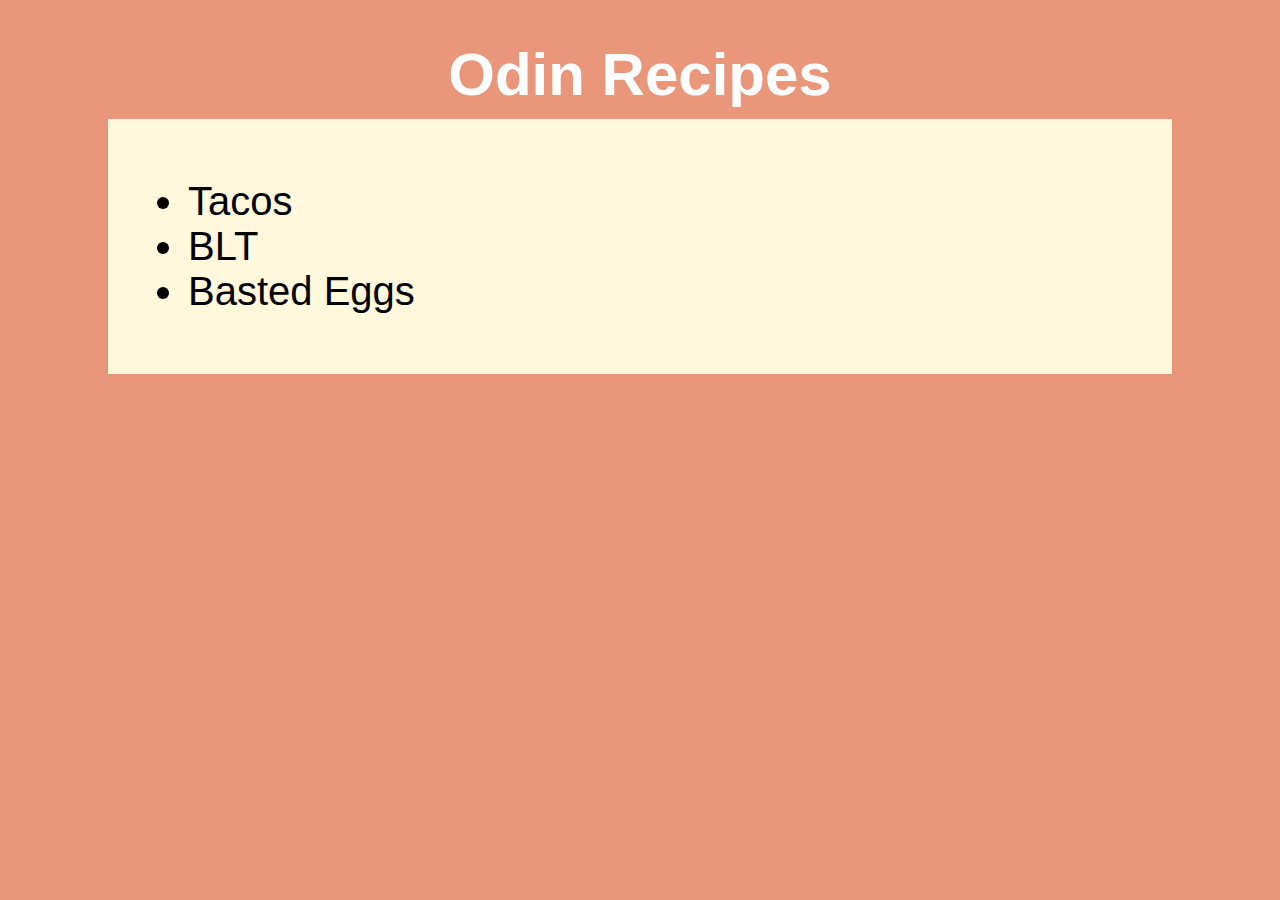
<file: index.html>
<!DOCTYPE html>
<html lang="en">
    <head>
        <meta charset="UTF-8">
        <title>Recipes</title>
        <link rel="stylesheet" href="styles.css">
    </head>
    <body>
        <h1>Odin Recipes</h1>
        <div class="container">
            <ul class="list">
                <li><a href="recipes/tacos.html">Tacos</a> </li>
                <li><a href="recipes/blt.html">BLT</a></li>
                <li><a href="recipes/bastedeggs.html">Basted Eggs</a></li>
            </ul>
        </div>
    </body>
</html>
</file>
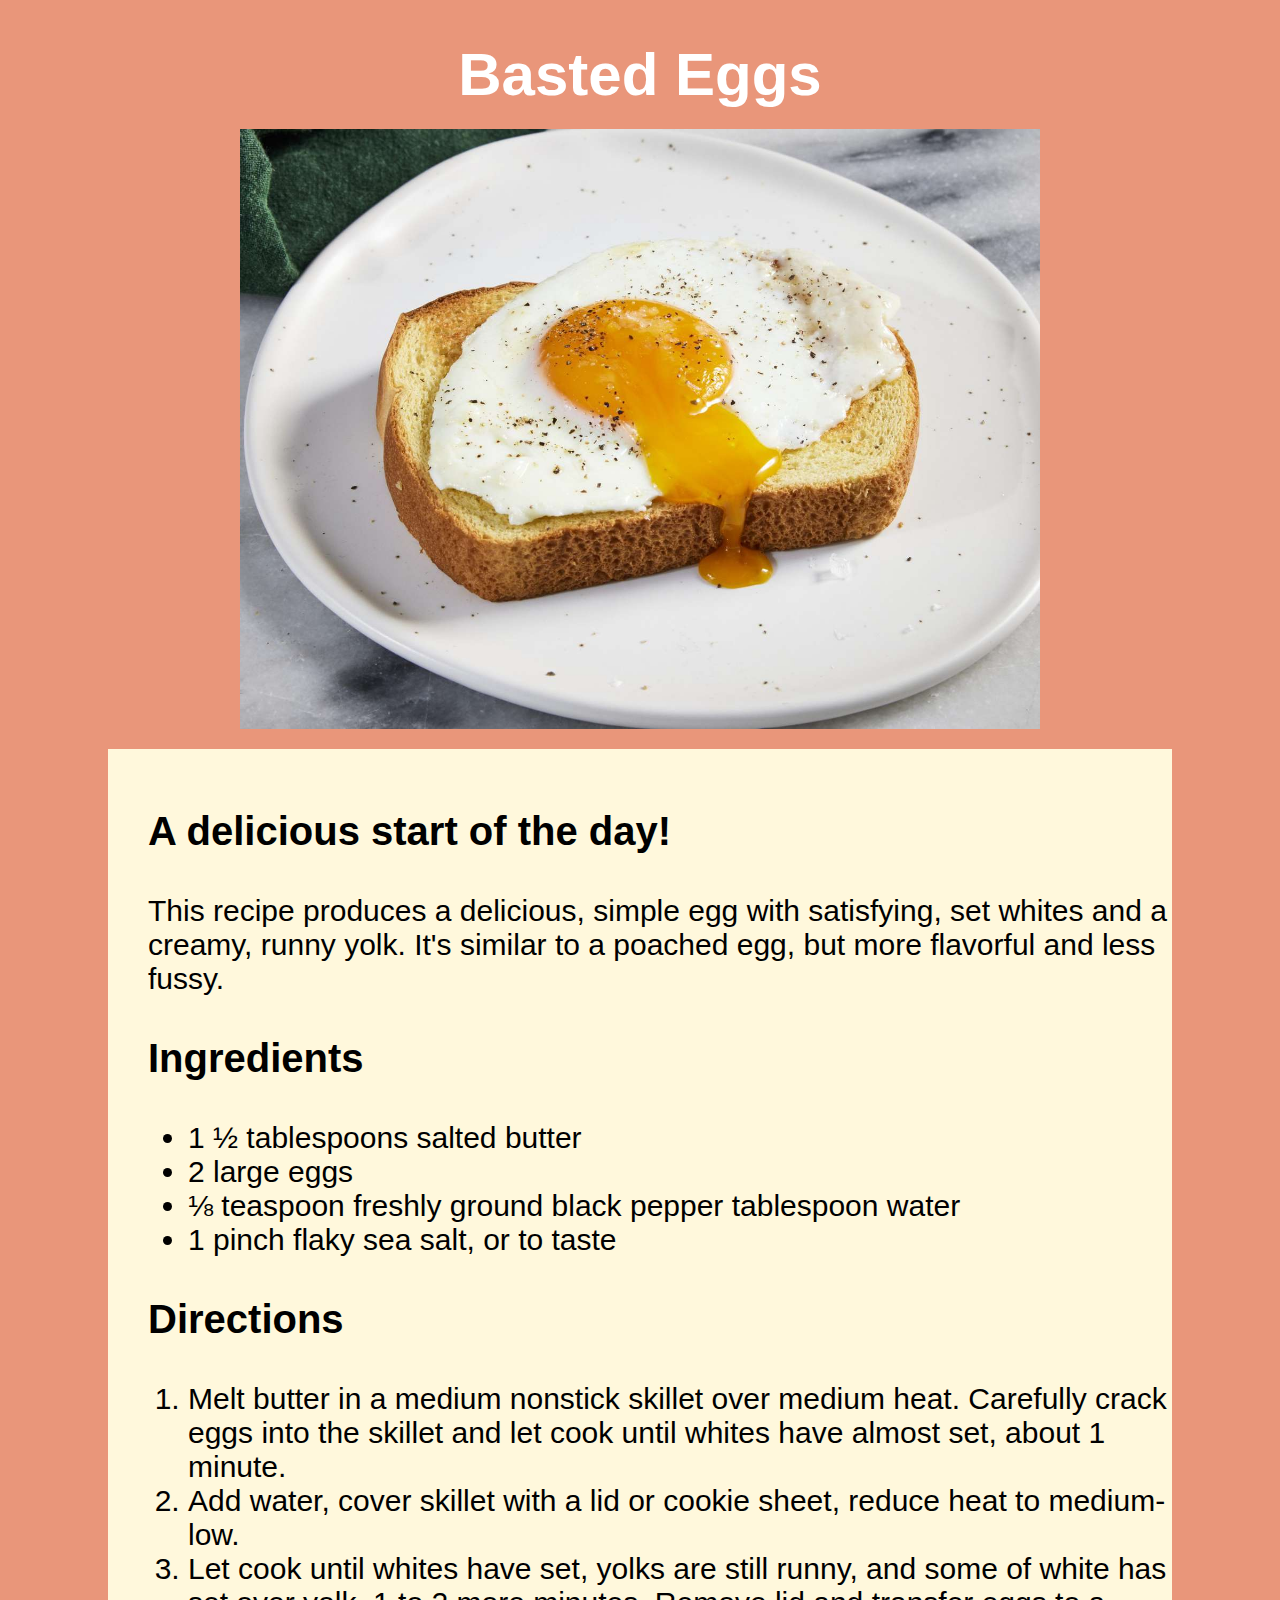
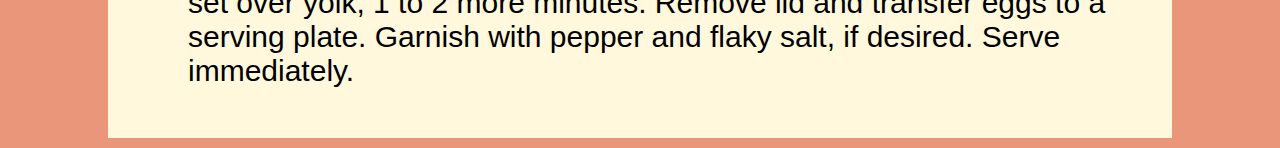
<file: recipes/bastedeggs.html>
<!DOCTYPE html>
<html lang="en">
<head>
    <meta charset="UTF-8">
    <meta http-equiv="X-UA-Compatible" content="IE=edge">
    <meta name="viewport" content="width=device-width, initial-scale=1.0">
    <title>Basted Eggs</title>
    <link rel="stylesheet" href="../styles.css">
</head>
<body>
    <a href="../index.html"> <h1>Basted Eggs</h1> </a>
    <img src="bastedeggs.jpg" width="800px">
    <div>
    <h3>A delicious start of the day!</h3>
    <p>This recipe produces a delicious, simple egg with satisfying, set whites and a creamy, runny yolk. It's similar to a poached egg, but more flavorful and less fussy.</p>
    <h3>Ingredients</h3>
    <ul>
        <li>1 ½ tablespoons salted butter</li>
        <li>2 large eggs</li>
        <li>⅛ teaspoon freshly ground black pepper tablespoon water</li>
        <li>1 pinch flaky sea salt, or to taste</li>
    </ul>
    <h3>Directions</h3>
    <ol>
        <li>Melt butter in a medium nonstick skillet over medium heat. Carefully crack eggs into the skillet and let cook until whites have almost set, about 1 minute.</li>
        <li>Add water, cover skillet with a lid or cookie sheet, reduce heat to medium-low.</li>
        <li>Let cook until whites have set, yolks are still runny, and some of white has set over yolk, 1 to 2 more minutes. Remove lid and transfer eggs to a serving plate. Garnish with pepper and flaky salt, if desired. Serve immediately.</li>
    </ol>
    </div>
</body>
</html>
</file>
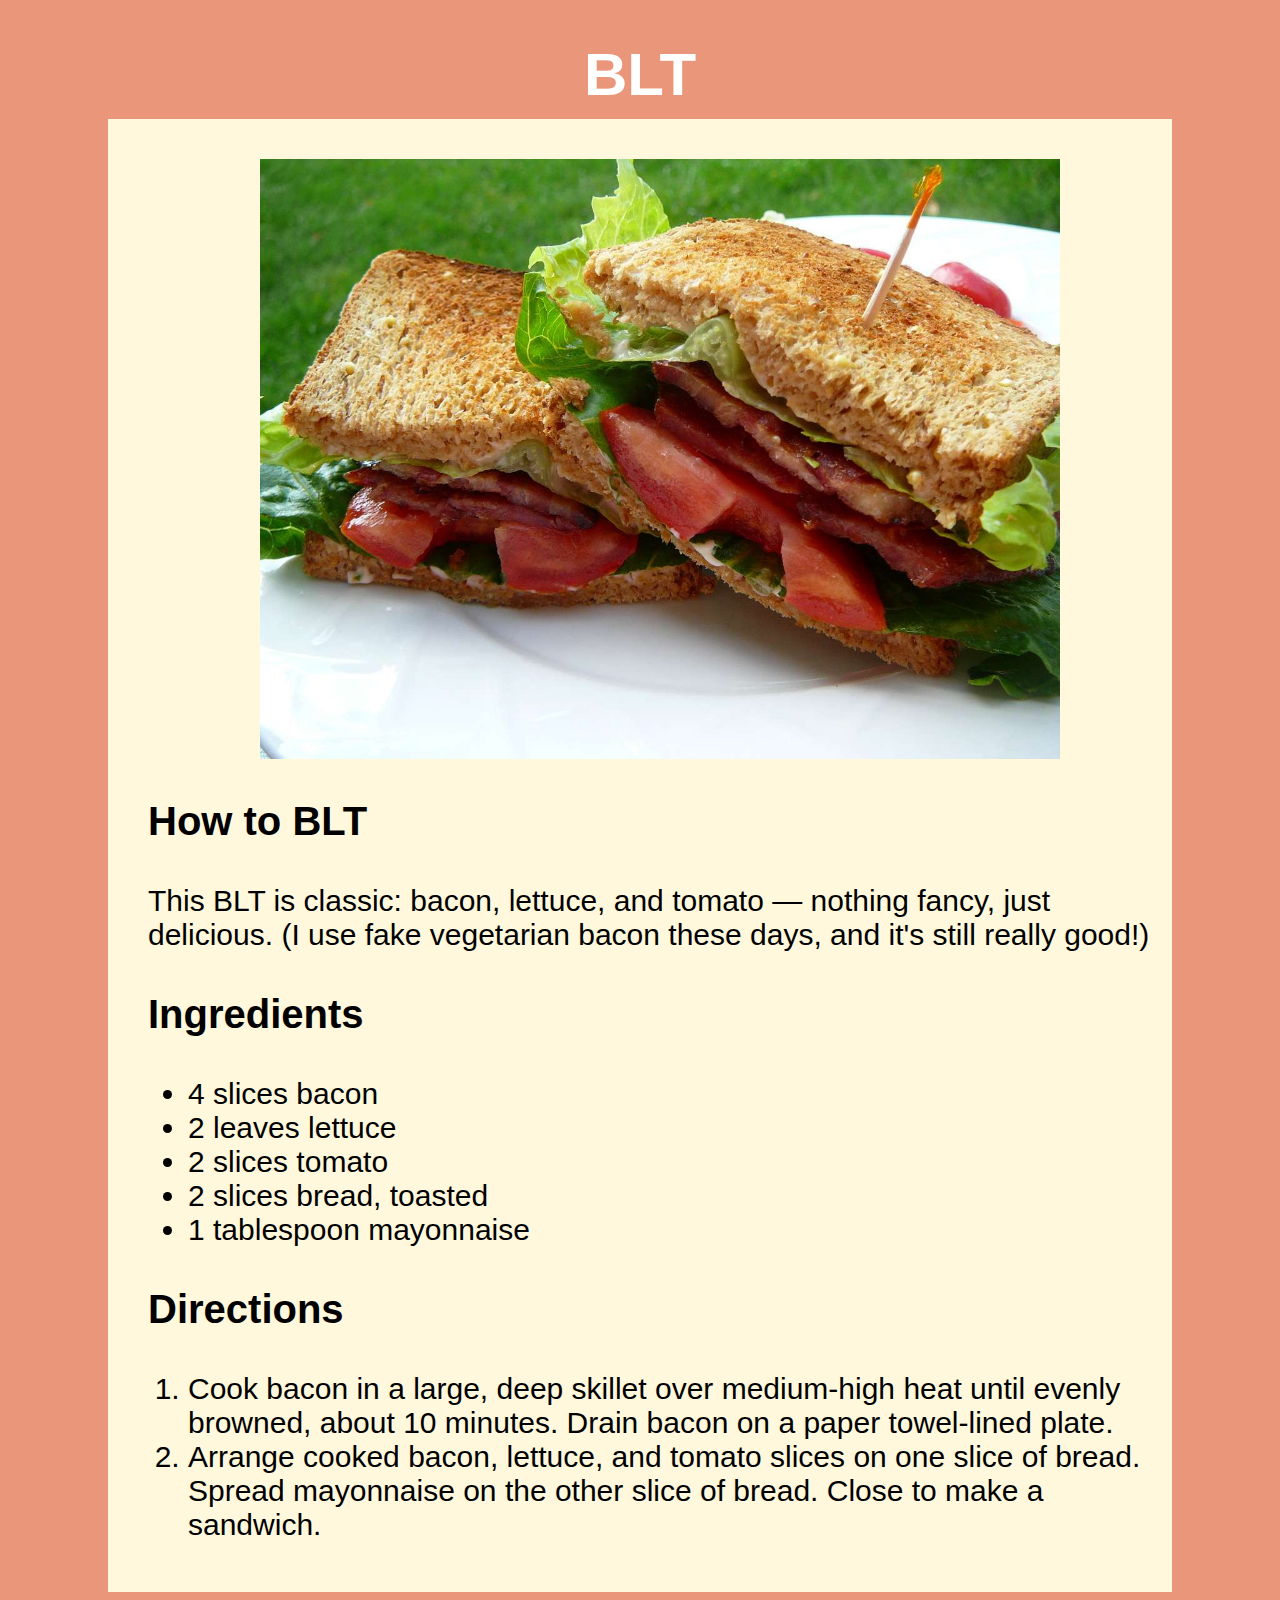
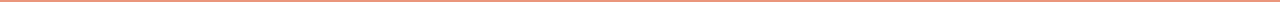
<file: recipes/blt.html>
<!DOCTYPE html>
<html lang="en">
<head>
    <meta charset="UTF-8">
    <meta http-equiv="X-UA-Compatible" content="IE=edge">
    <meta name="viewport" content="width=device-width, initial-scale=1.0">
    <title>BLT</title>
    <link rel="stylesheet" href="../styles.css">
</head>
<body>
    <a href="../index.html"> <h1>BLT</h1> </a>
    <div>
    <img src="blt.jpg" width="800px">
    <h3>How to BLT</h3>
    <p>This BLT is classic: bacon, lettuce, and tomato — nothing fancy, just delicious. (I use fake vegetarian bacon these days, and it's still really good!)</p>
    <h3>Ingredients</h3>
    <ul>
        <li>4 slices bacon</li>
        <li>2 leaves lettuce</li>
        <li>2 slices tomato</li>
        <li>2 slices bread, toasted</li>
        <li>1 tablespoon mayonnaise</li>
    </ul>
    <h3>Directions</h3>
    <ol>
        <li>Cook bacon in a large, deep skillet over medium-high heat until evenly browned, about 10 minutes. Drain bacon on a paper towel-lined plate.</li>
        <li>Arrange cooked bacon, lettuce, and tomato slices on one slice of bread. Spread mayonnaise on the other slice of bread. Close to make a sandwich.</li>
    </ol>
    </div>
</body>
</html>
</file>
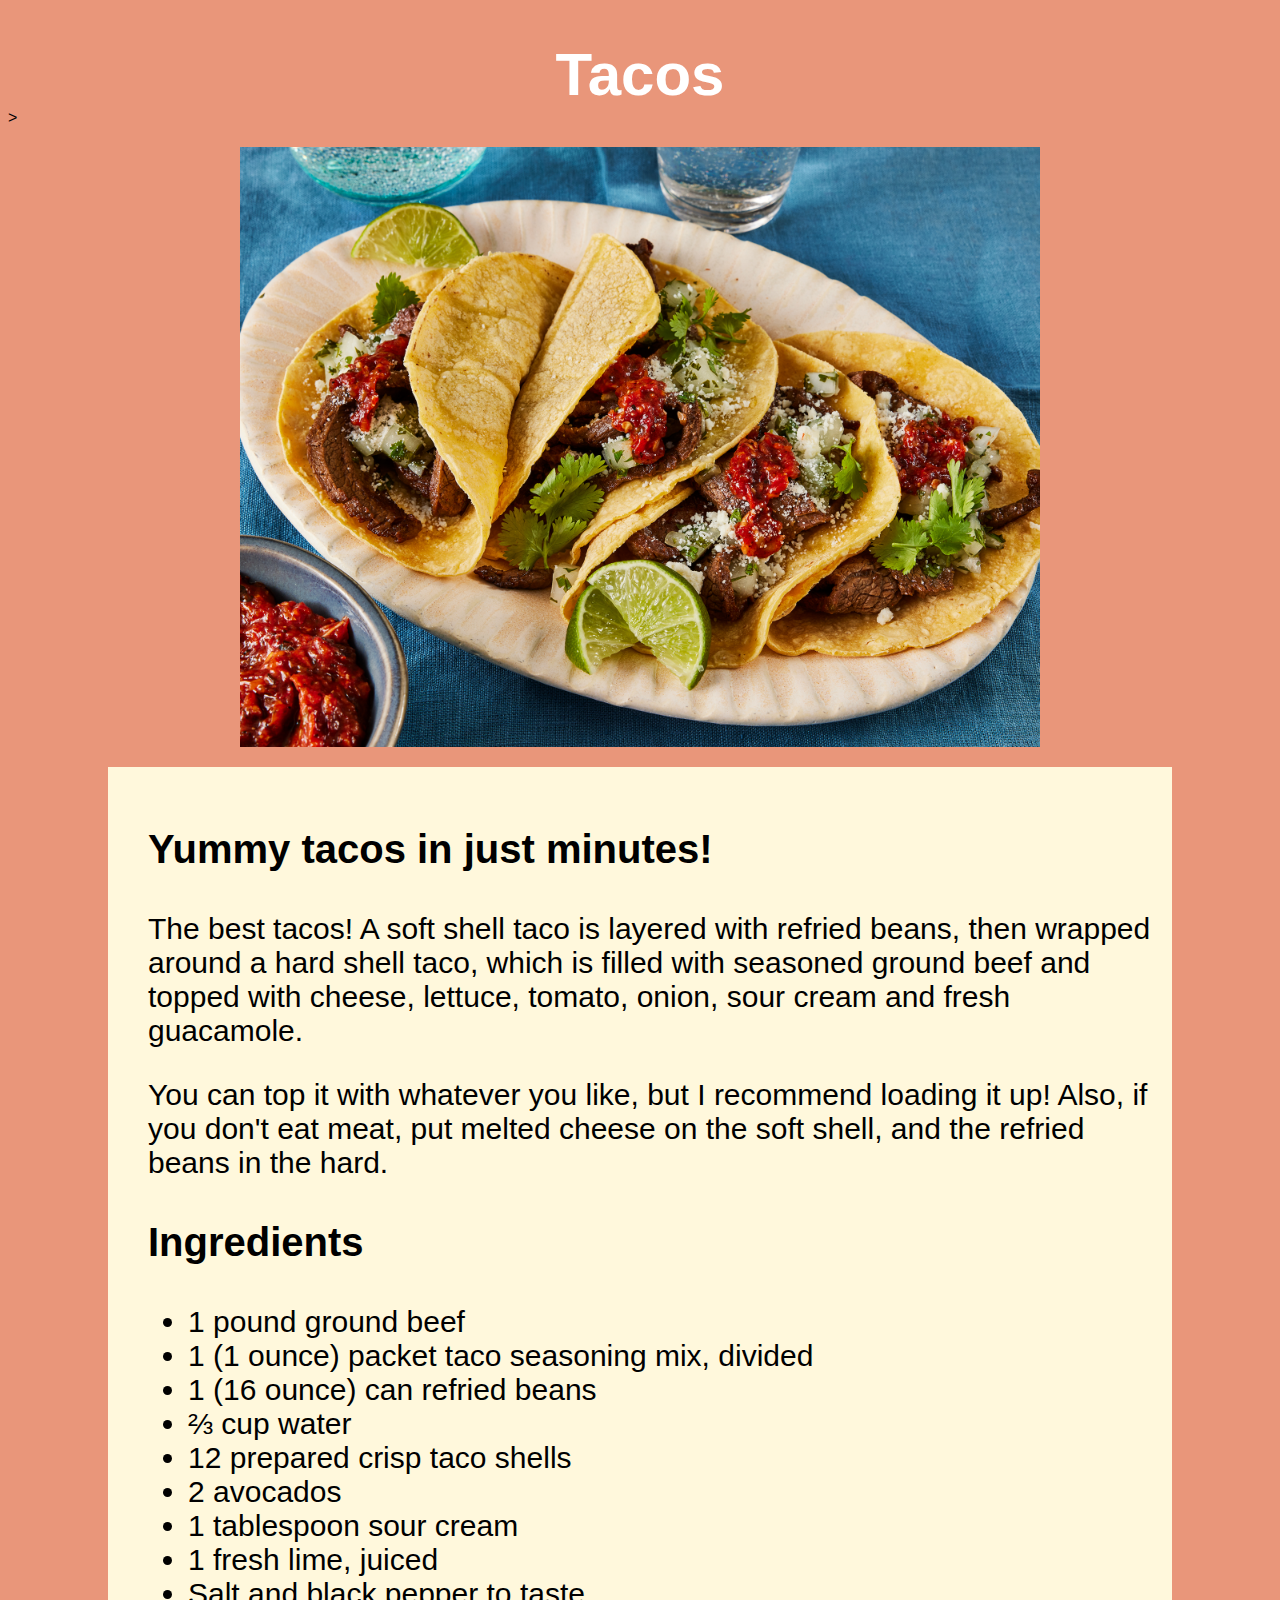
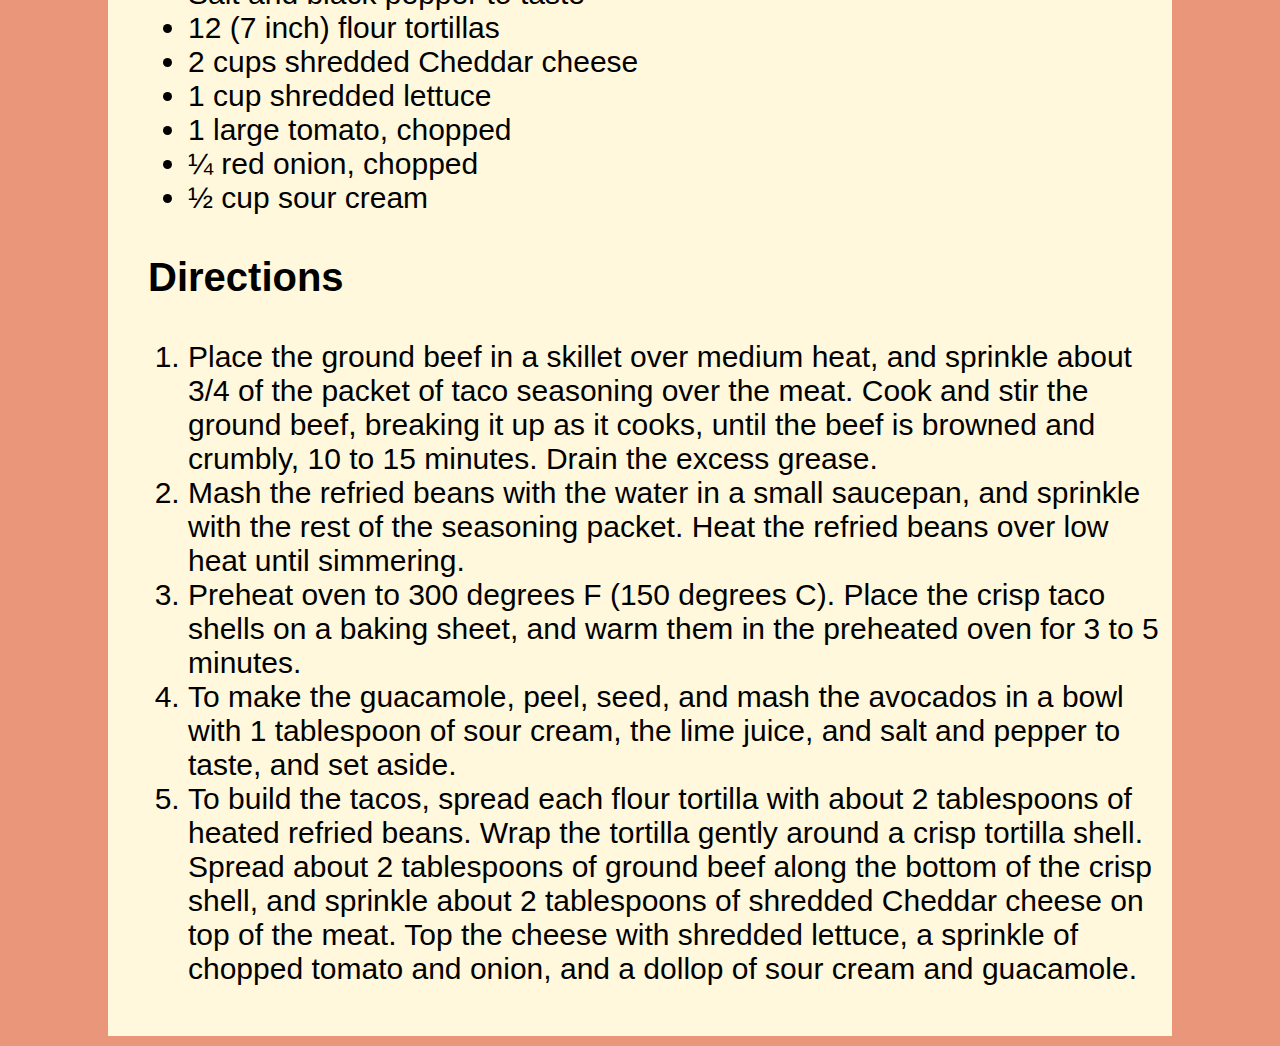
<file: recipes/tacos.html>
<!DOCTYPE html>
<html lang="en">
<head>
    <meta charset="UTF-8">
    <meta http-equiv="X-UA-Compatible" content="IE=edge">
    <meta name="viewport" content="width=device-width, initial-scale=1.0">
    <title>Tacos</title>
    <link rel="stylesheet" href="../styles.css">
</head>
<body>
    <a href="../index.html"> <h1>Tacos</h1> </a>>
    <img src="tacos.jpeg" width="800px">
    <div>
    <h3>Yummy tacos in just minutes!</h3>
    <p>The best tacos! A soft shell taco is layered with refried beans, then wrapped around a hard shell taco, which is filled with seasoned ground beef and topped with cheese, lettuce, tomato, onion, sour cream and fresh guacamole.</p>
    <p>You can top it with whatever you like, but I recommend loading it up! Also, if you don't eat meat, put melted cheese on the soft shell, and the refried beans in the hard.</p>
    <h3>Ingredients</h3>
    <ul>
        <li>1 pound ground beef</li>
        <li>1 (1 ounce) packet taco seasoning mix, divided</li>
        <li>1 (16 ounce) can refried beans</li>
        <li>⅔ cup water</li>
        <li>12 prepared crisp taco shells</li>
        <li>2 avocados</li>
        <li>1 tablespoon sour cream</li>
        <li>1 fresh lime, juiced</li>
        <li>Salt and black pepper to taste</li>
        <li>12 (7 inch) flour tortillas</li>
        <li>2 cups shredded Cheddar cheese</li>
        <li>1 cup shredded lettuce</li>
        <li>1 large tomato, chopped</li>
        <li>¼ red onion, chopped</li>
        <li>½ cup sour cream</li>
    </ul>
    <h3>Directions</h3>
    <ol>
        <li>Place the ground beef in a skillet over medium heat, and sprinkle about 3/4 of the packet of taco seasoning over the meat. Cook and stir the ground beef, breaking it up as it cooks, until the beef is browned and crumbly, 10 to 15 minutes. Drain the excess grease.</li>
        <li>Mash the refried beans with the water in a small saucepan, and sprinkle with the rest of the seasoning packet. Heat the refried beans over low heat until simmering.</li>
        <li>Preheat oven to 300 degrees F (150 degrees C). Place the crisp taco shells on a baking sheet, and warm them in the preheated oven for 3 to 5 minutes.</li>
        <li>To make the guacamole, peel, seed, and mash the avocados in a bowl with 1 tablespoon of sour cream, the lime juice, and salt and pepper to taste, and set aside.</li>
        <li>To build the tacos, spread each flour tortilla with about 2 tablespoons of heated refried beans. Wrap the tortilla gently around a crisp tortilla shell. Spread about 2 tablespoons of ground beef along the bottom of the crisp shell, and sprinkle about 2 tablespoons of shredded Cheddar cheese on top of the meat. Top the cheese with shredded lettuce, a sprinkle of chopped tomato and onion, and a dollop of sour cream and guacamole.</li>
    </ol>
    </div>
</body>
</html>
</file>
<file: styles.css>
* {
    font-family:Arial, sans-serif;
}

body{
    background-color:darksalmon ;
}
p {
    font-size: 30px;
}
h1 {
    text-align: center;
    font-size: 60px;
    color: white;
    margin-bottom: 0px;
}
h3 {
    font-size: 40px;
}
div {
    margin: 10px 100px;
    padding-left: 40px;
    padding-top: 20px;
    padding-bottom: 20px;
    background-color:cornsilk;
}

.list {
    font-size: 40px;
    color: black;
}
a {
    color: black;
    text-decoration: none;
    margin-bottom: 0px;
}

ul,ol {
    font-size: 30px;
}

img {
    margin: 20px auto;
    display: block;
}
</file>
